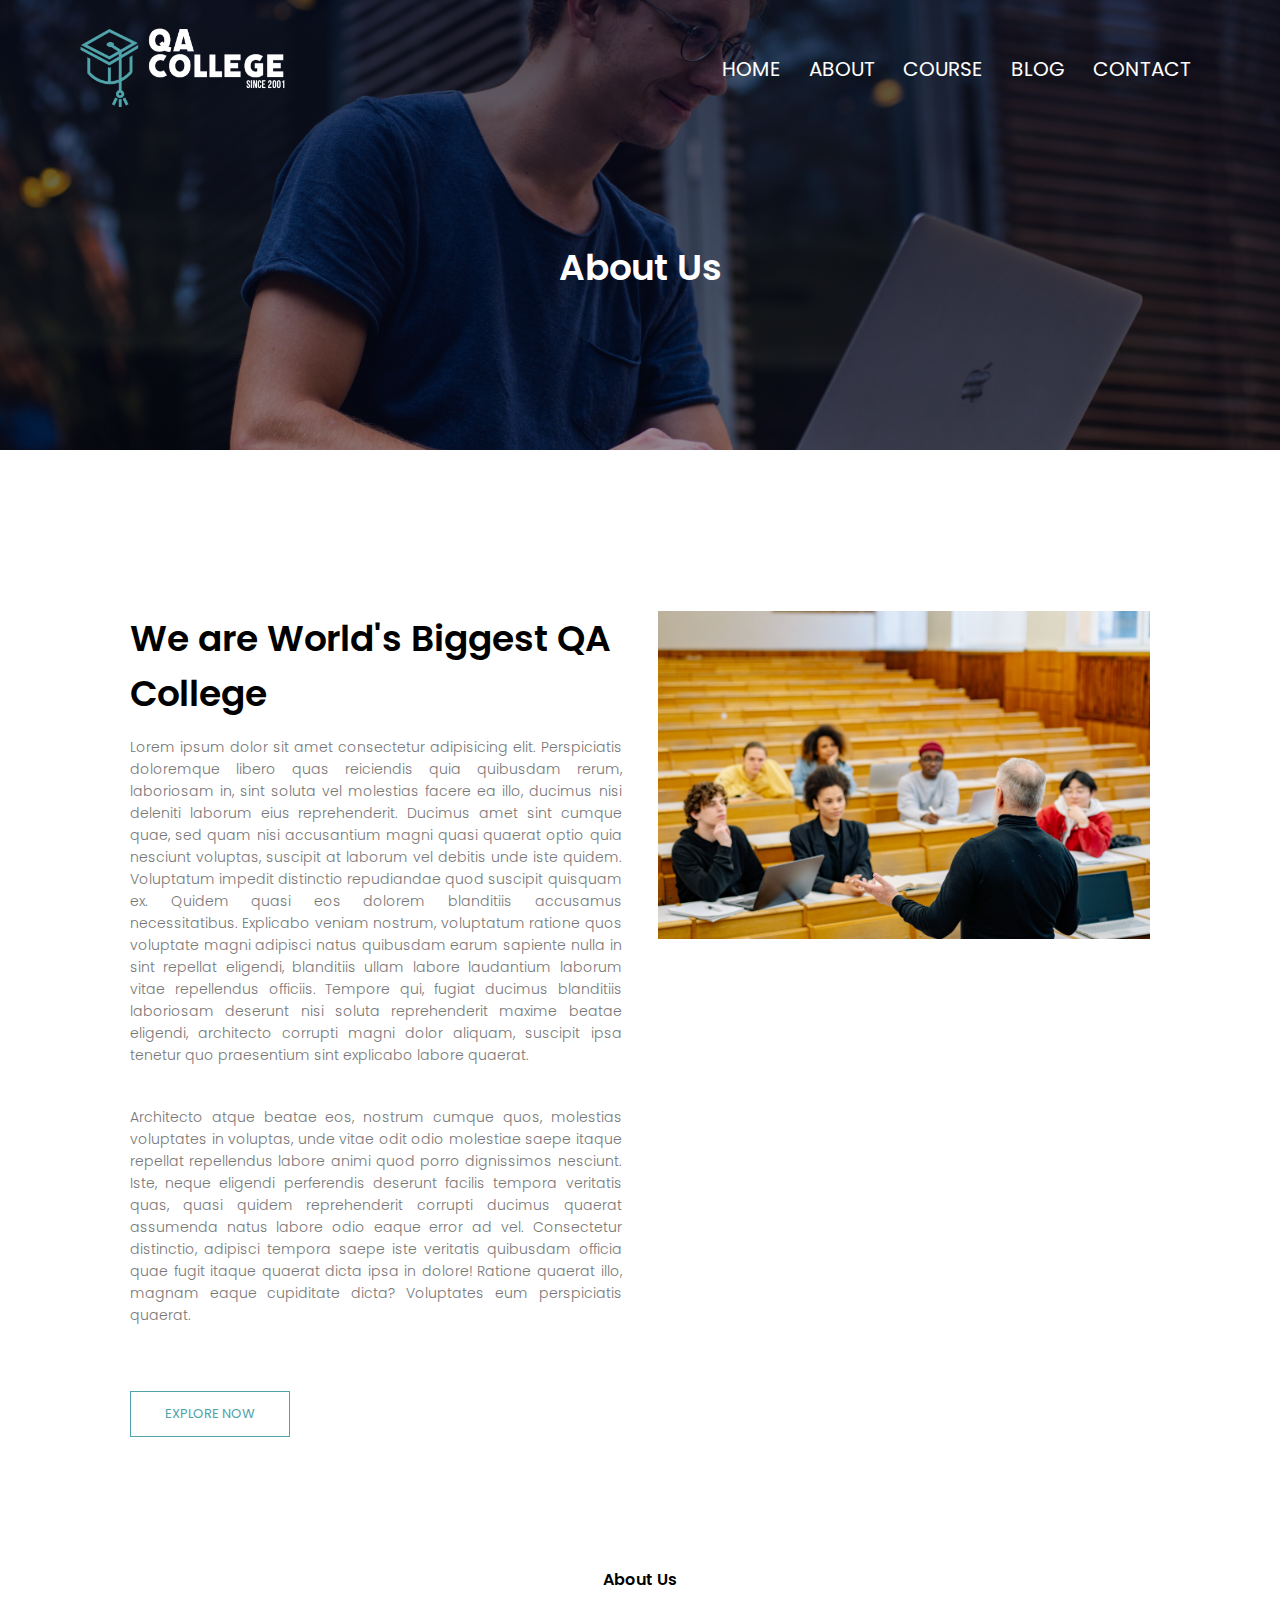
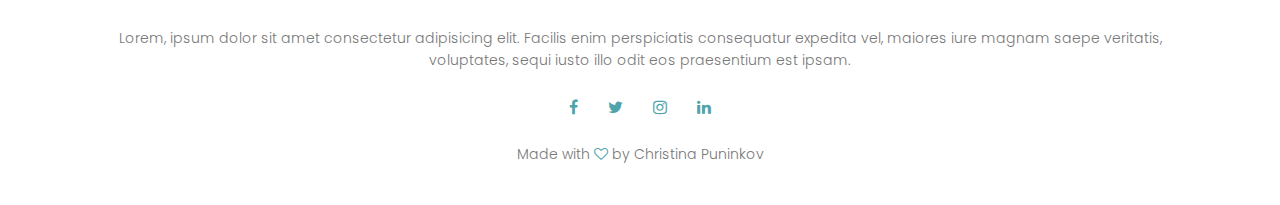
<file: about.html>
<!DOCTYPE html>
<html lang="en">
  <head>
    <meta charset="UTF-8" />
    <meta http-equiv="X-UA-Compatible" content="IE=edge" />
    <meta name="viewport" content="width=device-width, initial-scale=1.0" />
    <title>University website</title>
    <link rel="stylesheet" href="styles.css" />
    <link rel="preconnect" href="https://fonts.googleapis.com" />
    <link rel="preconnect" href="https://fonts.gstatic.com" crossorigin />
    <link
      href="https://fonts.googleapis.com/css2?family=Poppins:ital,wght@0,100;0,200;0,300;0,400;0,700;1,600&display=swap"
      rel="stylesheet"
    />
    <link
      rel="stylesheet"
      href="https://stackpath.bootstrapcdn.com/font-awesome/4.7.0/css/font-awesome.min.css"
    />
  </head>
  <body>
    <section class="sub-header">
      <nav>
        <a href="index.html"><img src="img/logo3.png" /></a>
        <div class="nav-links" id="navLinks">
          <i class="fa fa-times" onclick="hideMenu()"></i>
          <ul>
            <li><a href="index.html">HOME</a></li>
            <li><a href="about.html">ABOUT</a></li>
            <li><a href="course.html">COURSE</a></li>
            <li><a href="blog.html">BLOG</a></li>
            <li><a href="contact.html">CONTACT</a></li>
          </ul>
        </div>
        <i class="fa fa-bars" onclick="showMenu()"></i>
      </nav>

      <h1>About Us</h1>
    </section>

    <!-- ------- About us content---------->

    <section class="about-us">
      <div class="row">
        <div class="about-col">
          <h1>We are World's Biggest QA College</h1>
          <p>
            Lorem ipsum dolor sit amet consectetur adipisicing elit.
            Perspiciatis doloremque libero quas reiciendis quia quibusdam rerum,
            laboriosam in, sint soluta vel molestias facere ea illo, ducimus
            nisi deleniti laborum eius reprehenderit. Ducimus amet sint cumque
            quae, sed quam nisi accusantium magni quasi quaerat optio quia
            nesciunt voluptas, suscipit at laborum vel debitis unde iste quidem.
            Voluptatum impedit distinctio repudiandae quod suscipit quisquam ex.
            Quidem quasi eos dolorem blanditiis accusamus necessitatibus.
            Explicabo veniam nostrum, voluptatum ratione quos voluptate magni
            adipisci natus quibusdam earum sapiente nulla in sint repellat
            eligendi, blanditiis ullam labore laudantium laborum vitae
            repellendus officiis. Tempore qui, fugiat ducimus blanditiis
            laboriosam deserunt nisi soluta reprehenderit maxime beatae
            eligendi, architecto corrupti magni dolor aliquam, suscipit ipsa
            tenetur quo praesentium sint explicabo labore quaerat.
            <br />
            <p> Architecto atque beatae eos, nostrum cumque quos, molestias
              voluptates in voluptas, unde vitae odit odio molestiae saepe itaque
              repellat repellendus labore animi quod porro dignissimos nesciunt.
              Iste, neque eligendi perferendis deserunt facilis tempora veritatis
              quas, quasi quidem reprehenderit corrupti ducimus quaerat assumenda
              natus labore odio eaque error ad vel. Consectetur distinctio,
              adipisci tempora saepe iste veritatis quibusdam officia quae fugit
              itaque quaerat dicta ipsa in dolore! Ratione quaerat illo, magnam
              eaque cupiditate dicta? Voluptates eum perspiciatis quaerat.</p>
           
          </p>
          <a href="blog.html" class="hero-btn blue-btn">EXPLORE NOW</a>
        </div>
        <div class="about-col">
          <img src="img/about.jpg" alt="" />
        </div>
      </div>
    </section>

    <!-- ------- Footer---------->
    <section class="footer">
      <h4>About Us</h4>
      <p>
        Lorem, ipsum dolor sit amet consectetur adipisicing elit. Facilis enim
        perspiciatis consequatur expedita vel, maiores iure magnam saepe
        veritatis, <br />voluptates, sequi iusto illo odit eos praesentium est
        ipsam.
      </p>
      <div class="icons">
        <i class="fa fa-facebook"></i>
        <i class="fa fa-twitter"></i>
        <i class="fa fa-instagram"></i>
        <i class="fa fa-linkedin"></i>
      </div>

      <p>Made with <i class="fa fa-heart-o"></i> by Christina Puninkov</p>
    </section>

    <!-- ------- JavaScript for Toggle menu---------->
    <script>
      var navLinks = document.getElementById("navLinks");

      function showMenu() {
        navLinks.style.right = "0";
      }

      function hideMenu() {
        navLinks.style.right = "-200px";
      }
    </script>
    <!-- ------- JavaScript for Toggle menu---------->
  </body>
</html>
</file>
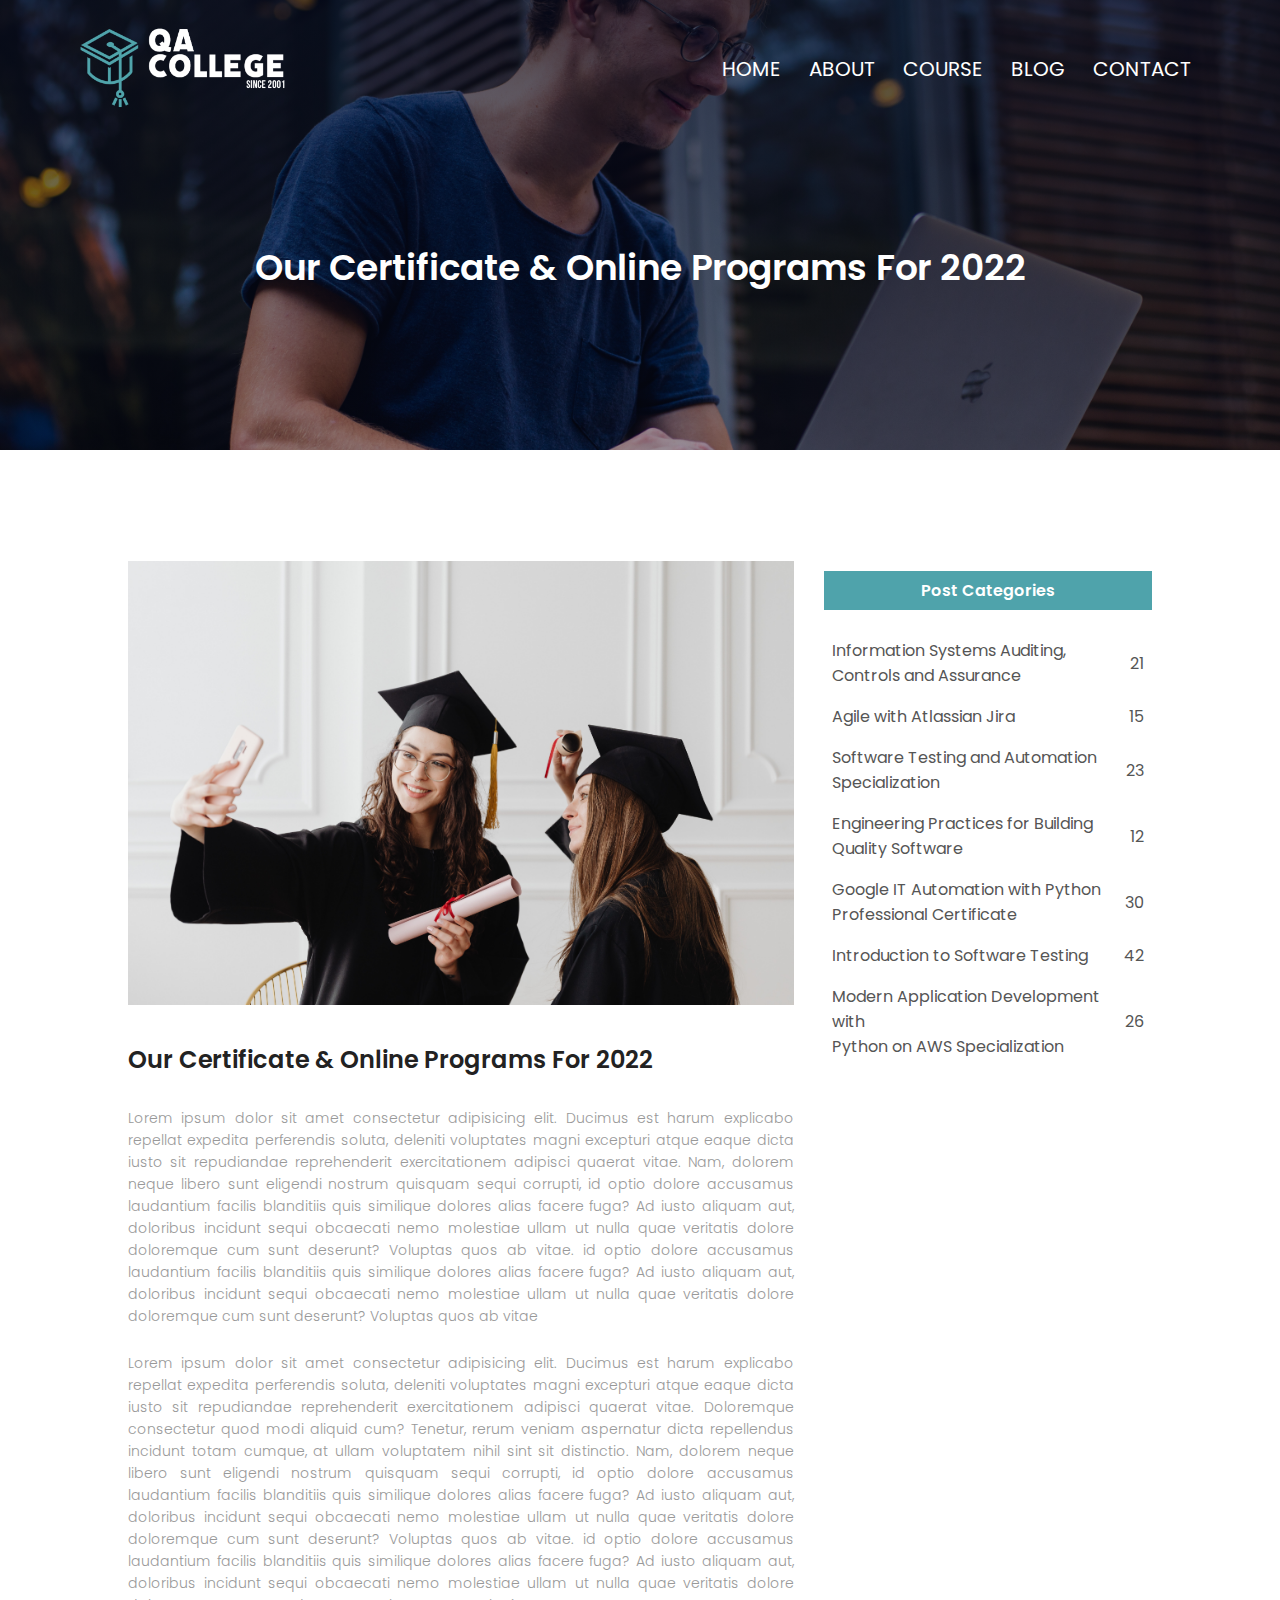
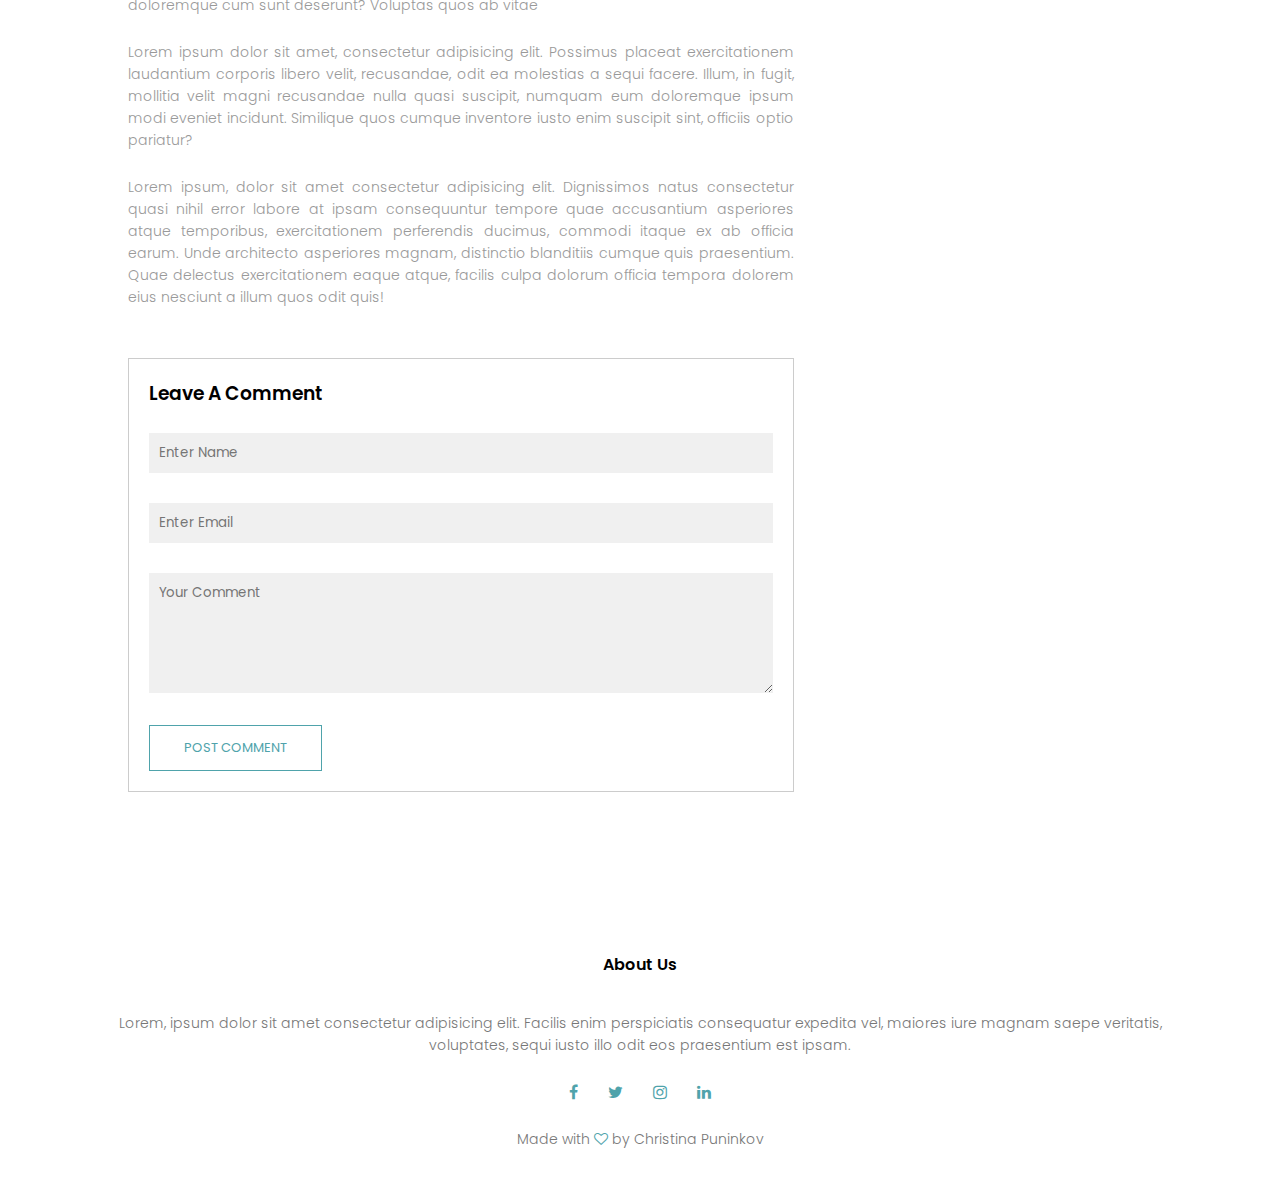
<file: blog.html>
<!DOCTYPE html>
<html lang="en">
  <head>
    <meta charset="UTF-8" />
    <meta http-equiv="X-UA-Compatible" content="IE=edge" />
    <meta name="viewport" content="width=device-width, initial-scale=1.0" />
    <title>University website</title>
    <link rel="stylesheet" href="styles.css" />
    <link rel="preconnect" href="https://fonts.googleapis.com" />
    <link rel="preconnect" href="https://fonts.gstatic.com" crossorigin />
    <link
      href="https://fonts.googleapis.com/css2?family=Poppins:ital,wght@0,100;0,200;0,300;0,400;0,700;1,600&display=swap"
      rel="stylesheet"
    />
    <link
      rel="stylesheet"
      href="https://stackpath.bootstrapcdn.com/font-awesome/4.7.0/css/font-awesome.min.css"
    />
  </head>
  <body>
    <section class="sub-header">
      <nav>
        <a href="index.html"><img src="img/logo3.png" /></a>
        <div class="nav-links" id="navLinks">
          <i class="fa fa-times" onclick="hideMenu()"></i>
          <ul>
            <li><a href="index.html">HOME</a></li>
            <li><a href="about.html">ABOUT</a></li>
            <li><a href="course.html">COURSE</a></li>
            <li><a href="blog.html">BLOG</a></li>
            <li><a href="contact.html">CONTACT</a></li>
          </ul>
        </div>
        <i class="fa fa-bars" onclick="showMenu()"></i>
      </nav>

      <h1>Our Certificate & Online Programs For 2022</h1>
    </section>

    <!-- ------- Blog Page Content ---------->

    <section class="blog-content">
      <div class="row">
        <div class="blog-left">
          <img src="img/certificate.jpg" alt="" />
          <h2>Our Certificate & Online Programs For 2022</h2>

          <p>
            Lorem ipsum dolor sit amet consectetur adipisicing elit. Ducimus est
            harum explicabo repellat expedita perferendis soluta, deleniti
            voluptates magni excepturi atque eaque dicta iusto sit repudiandae
            reprehenderit exercitationem adipisci quaerat vitae. Nam, dolorem
            neque libero sunt eligendi nostrum quisquam sequi corrupti, id optio
            dolore accusamus laudantium facilis blanditiis quis similique
            dolores alias facere fuga? Ad iusto aliquam aut, doloribus incidunt
            sequi obcaecati nemo molestiae ullam ut nulla quae veritatis dolore
            doloremque cum sunt deserunt? Voluptas quos ab vitae. id optio
            dolore accusamus laudantium facilis blanditiis quis similique
            dolores alias facere fuga? Ad iusto aliquam aut, doloribus incidunt
            sequi obcaecati nemo molestiae ullam ut nulla quae veritatis dolore
            doloremque cum sunt deserunt? Voluptas quos ab vitae
          </p>
          <br />
          <p>
            Lorem ipsum dolor sit amet consectetur adipisicing elit. Ducimus est
            harum explicabo repellat expedita perferendis soluta, deleniti
            voluptates magni excepturi atque eaque dicta iusto sit repudiandae
            reprehenderit exercitationem adipisci quaerat vitae. Doloremque
            consectetur quod modi aliquid cum? Tenetur, rerum veniam aspernatur
            dicta repellendus incidunt totam cumque, at ullam voluptatem nihil
            sint sit distinctio. Nam, dolorem neque libero sunt eligendi nostrum
            quisquam sequi corrupti, id optio dolore accusamus laudantium
            facilis blanditiis quis similique dolores alias facere fuga? Ad
            iusto aliquam aut, doloribus incidunt sequi obcaecati nemo molestiae
            ullam ut nulla quae veritatis dolore doloremque cum sunt deserunt?
            Voluptas quos ab vitae. id optio dolore accusamus laudantium facilis
            blanditiis quis similique dolores alias facere fuga? Ad iusto
            aliquam aut, doloribus incidunt sequi obcaecati nemo molestiae ullam
            ut nulla quae veritatis dolore doloremque cum sunt deserunt?
            Voluptas quos ab vitae
          </p>
          <br />
          <p>
            Lorem ipsum dolor sit amet, consectetur adipisicing elit. Possimus
            placeat exercitationem laudantium corporis libero velit, recusandae,
            odit ea molestias a sequi facere. Illum, in fugit, mollitia velit
            magni recusandae nulla quasi suscipit, numquam eum doloremque ipsum
            modi eveniet incidunt. Similique quos cumque inventore iusto enim
            suscipit sint, officiis optio pariatur?
          </p>
          <br />
          <p>
            Lorem ipsum, dolor sit amet consectetur adipisicing elit.
            Dignissimos natus consectetur quasi nihil error labore at ipsam
            consequuntur tempore quae accusantium asperiores atque temporibus,
            exercitationem perferendis ducimus, commodi itaque ex ab officia
            earum. Unde architecto asperiores magnam, distinctio blanditiis
            cumque quis praesentium. Quae delectus exercitationem eaque atque,
            facilis culpa dolorum officia tempora dolorem eius nesciunt a illum
            quos odit quis!
          </p>

          <div class="comment-box">
            <h3>Leave A Comment</h3>
            <form class="comment-form">
              <input type="text" placeholder="Enter Name" />
              <input type="email" placeholder="Enter Email" />
              <textarea rows="5" placeholder="Your Comment"></textarea>
              <button type="submit" class="hero-btn blue-btn">
                POST COMMENT
              </button>
            </form>
          </div>
        </div>
        <div class="blog-right">
          <h3>Post Categories</h3>
          <div>
            <span>Information Systems Auditing, Controls and Assurance</span>
            <span>21</span>
          </div>
          <div>
            <span>Agile with Atlassian Jira</span>
            <span>15</span>
          </div>
          <div>
            <span
              >Software Testing and Automation <br />
              Specialization</span
            >
            <span>23</span>
          </div>
          <div>
            <span
              >Engineering Practices for Building <br />
              Quality Software</span
            >
            <span>12</span>
          </div>
          <div>
            <span
              >Google IT Automation with Python Professional Certificate</span
            >
            <span>30</span>
          </div>
          <div>
            <span>Introduction to Software Testing</span>
            <span>42</span>
          </div>
          <div>
            <span
              >Modern Application Development with <br />
              Python on AWS Specialization</span
            >
            <span>26</span>
          </div>
        </div>
      </div>
    </section>

    <!-- ------- Footer---------->
    <section class="footer">
      <h4>About Us</h4>
      <p>
        Lorem, ipsum dolor sit amet consectetur adipisicing elit. Facilis enim
        perspiciatis consequatur expedita vel, maiores iure magnam saepe
        veritatis, <br />voluptates, sequi iusto illo odit eos praesentium est
        ipsam.
      </p>
      <div class="icons">
        <i class="fa fa-facebook"></i>
        <i class="fa fa-twitter"></i>
        <i class="fa fa-instagram"></i>
        <i class="fa fa-linkedin"></i>
      </div>

      <p>Made with <i class="fa fa-heart-o"></i> by Christina Puninkov</p>
    </section>

    <!-- ------- JavaScript for Toggle menu---------->
    <script>
      var navLinks = document.getElementById("navLinks");

      function showMenu() {
        navLinks.style.right = "0";
      }

      function hideMenu() {
        navLinks.style.right = "-200px";
      }
    </script>
    <!-- ------- JavaScript for Toggle menu---------->
  </body>
</html>
</file>
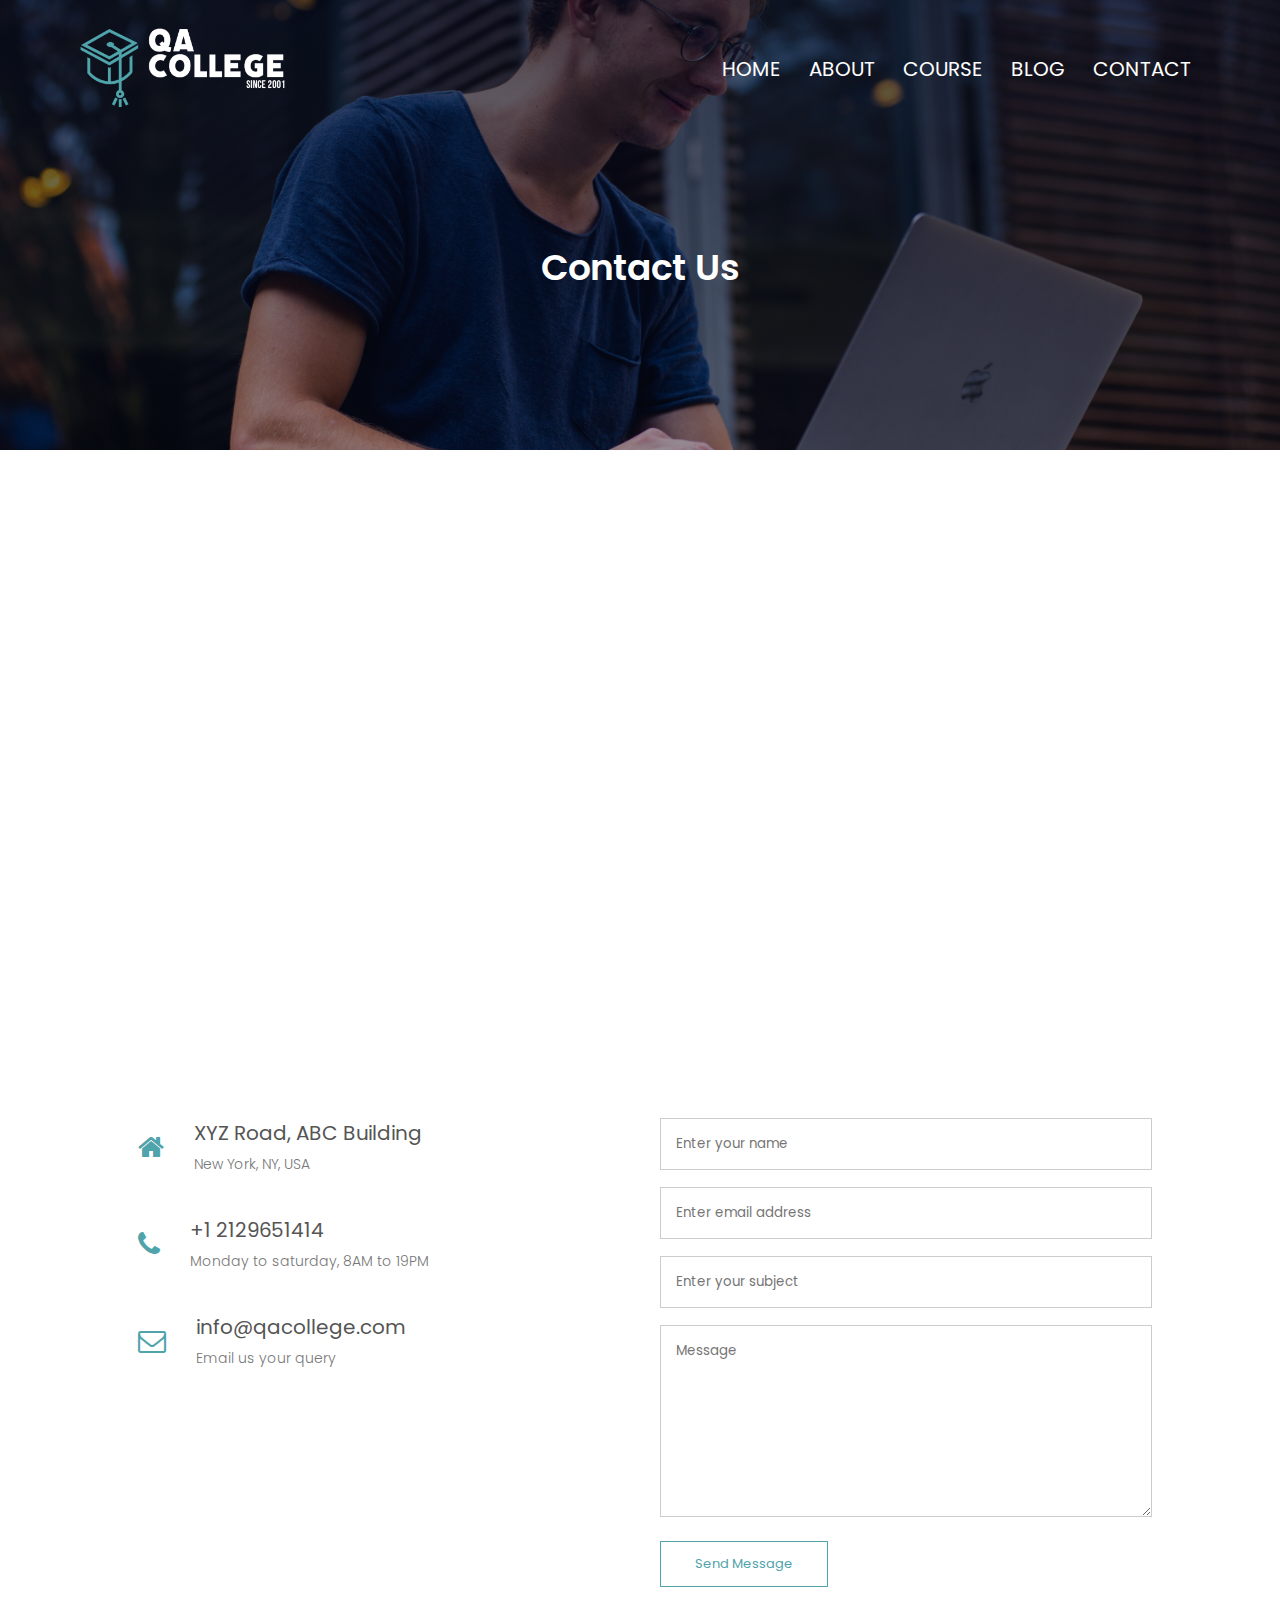
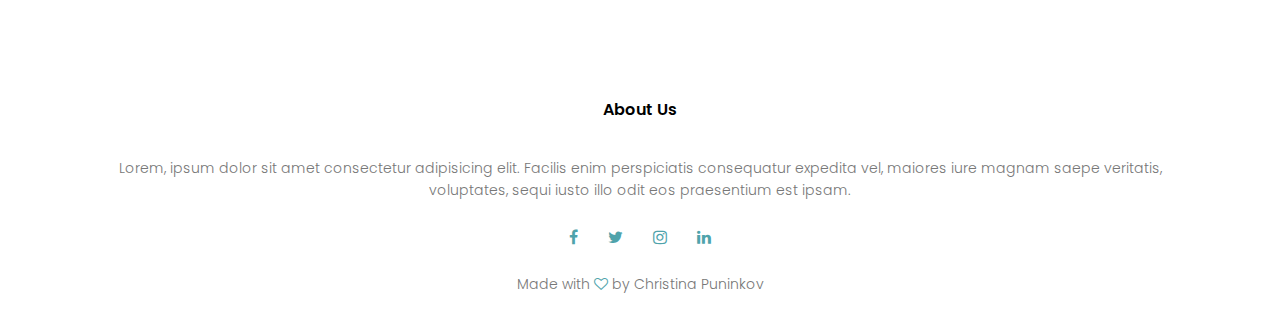
<file: contact.html>
<!DOCTYPE html>
<html lang="en">
  <head>
    <meta charset="UTF-8" />
    <meta http-equiv="X-UA-Compatible" content="IE=edge" />
    <meta name="viewport" content="width=device-width, initial-scale=1.0" />
    <title>University website</title>
    <link rel="stylesheet" href="styles.css" />
    <link rel="preconnect" href="https://fonts.googleapis.com" />
    <link rel="preconnect" href="https://fonts.gstatic.com" crossorigin />
    <link
      href="https://fonts.googleapis.com/css2?family=Poppins:ital,wght@0,100;0,200;0,300;0,400;0,700;1,600&display=swap"
      rel="stylesheet"
    />
    <link
      rel="stylesheet"
      href="https://stackpath.bootstrapcdn.com/font-awesome/4.7.0/css/font-awesome.min.css"
    />
  </head>
  <body>
    <section class="sub-header">
      <nav>
        <a href="index.html"><img src="img/logo3.png" /></a>
        <div class="nav-links" id="navLinks">
          <i class="fa fa-times" onclick="hideMenu()"></i>
          <ul>
            <li><a href="index.html">HOME</a></li>
            <li><a href="about.html">ABOUT</a></li>
            <li><a href="course.html">COURSE</a></li>
            <li><a href="blog.html">BLOG</a></li>
            <li><a href="contact.html">CONTACT</a></li>
          </ul>
        </div>
        <i class="fa fa-bars" onclick="showMenu()"></i>
      </nav>

      <h1>Contact Us</h1>
    </section>

    <!-- ------- contact us content---------->

    <section class="location">
      <iframe
        src="https://www.google.com/maps/embed?pb=!1m18!1m12!1m3!1d6047.487899529735!2d-73.99630192553285!3d40.723652848349914!2m3!1f0!2f0!3f0!3m2!1i1024!2i768!4f13.1!3m3!1m2!1s0x89c2598c5e51e2f3%3A0xce2f3449f490f818!2z16HXldeU15UsINeg15nXlSDXmdeV16jXpywg15DXqNem15XXqiDXlNeR16jXmdeq!5e0!3m2!1siw!2sil!4v1645705722342!5m2!1siw!2sil"
        width="600"
        height="450"
        style="border: 0"
        allowfullscreen=""
        loading="lazy"
      ></iframe>
    </section>

    <section class="contact-us">
      <div class="row">
        <div class="contact-col">
          <div>
            <i class="fa fa-home"></i>
            <span>
              <h5>XYZ Road, ABC Building</h5>
              <p>New York, NY, USA</p>
            </span>
          </div>
          <div>
            <i class="fa fa-phone"></i>
            <span>
              <h5>+1 2129651414</h5>
              <p>Monday to saturday, 8AM to 19PM</p>
            </span>
          </div>
          <div>
            <i class="fa fa-envelope-o"></i>
            <span>
              <h5>info@qacollege.com</h5>
              <p>Email us your query</p>
            </span>
          </div>
        </div>
        <div class="contact-col">
          <form class="contact-col">
            <input type="text" placeholder="Enter your name" required />
            <input type="email" placeholder="Enter email address" required />
            <input type="text" placeholder="Enter your subject" required />
            <textarea rows="8" placeholder="Message" required></textarea>
            <button type="submit" class="hero-btn blue-btn">
              Send Message
            </button>
          </form>
        </div>
      </div>
    </section>

    <!-- ------- Footer---------->
    <section class="footer">
      <h4>About Us</h4>
      <p>
        Lorem, ipsum dolor sit amet consectetur adipisicing elit. Facilis enim
        perspiciatis consequatur expedita vel, maiores iure magnam saepe
        veritatis, <br />voluptates, sequi iusto illo odit eos praesentium est
        ipsam.
      </p>
      <div class="icons">
        <i class="fa fa-facebook"></i>
        <i class="fa fa-twitter"></i>
        <i class="fa fa-instagram"></i>
        <i class="fa fa-linkedin"></i>
      </div>

      <p>Made with <i class="fa fa-heart-o"></i> by Christina Puninkov</p>
    </section>

    <!-- ------- JavaScript for Toggle menu---------->
    <script>
      var navLinks = document.getElementById("navLinks");

      function showMenu() {
        navLinks.style.right = "0";
      }

      function hideMenu() {
        navLinks.style.right = "-200px";
      }
    </script>
    <!-- ------- JavaScript for Toggle menu---------->
  </body>
</html>
</file>
<file: styles.css>
/* logo color: #4FA3AB */
/* original nav font: 13px */
/* original nav img width: 150px */

* {
  margin: 0;
  padding: 0;
  font-family: "Poppins", sans-serif;
}

.header {
  min-height: 100vh;
  width: 100%;
  background-image: linear-gradient(rgba(4, 9, 30, 0.7), rgba(4, 9, 30, 0.4)),
    url(img/people-gb52d96518_1920.jpg);
  background-position: center;
  background-size: cover;
  position: relative;
}
nav {
  display: flex;
  padding: 2% 6%;
  justify-content: space-between;
  align-items: center;
}
nav img {
  width: 210px;
}
.nav-links {
  flex: 1;
  text-align: right;
}
.nav-links ul li {
  list-style: none;
  display: inline-block;
  padding: 8px 12px;
  position: relative;
}
.nav-links ul li a {
  color: white;
  text-decoration: none;
  font-size: 20px;
}
.nav-links ul li::after {
  content: "";
  width: 0%;
  height: 2px;
  background: #4fa3ab;
  display: block;
  margin: auto;
  transition: 0.5s;
}
.nav-links ul li:hover::after {
  width: 100%;
}
.text-box {
  width: 90%;
  color: white;
  position: absolute;
  top: 50%;
  left: 50%;
  transform: translate(-50%, -50%);
  text-align: center;
}
.text-box h1 {
  font-size: 62px;
}
.text-box p {
  margin: 10px 0 40px;
  font-size: 14px;
  color: #fff;
}
.hero-btn {
  display: inline-block;
  text-decoration: none;
  color: #fff;
  border: 1px solid #fff;
  padding: 12px 34px;
  font-size: 13px;
  background: transparent;
  position: relative;
  cursor: pointer;
}
.hero-btn:hover {
  border: 1px solid #4fa3ab;
  background: #4fa3ab;
  transition: 1s;
}

nav .fa {
  display: none;
}

@media (max-width: 700px) {
  .text-box h1 {
    font-size: 20px;
  }

  .nav-links ul li {
    display: block;
  }
  .nav-links ul li a {
    font-size: 15px;
  }
  .nav-links {
    position: fixed;
    background-color: #4fa3ab;
    height: 100vh;
    width: 200px;
    top: 0;
    right: -200px;
    text-align: left;
    z-index: 2;
    transition: 1s;
  }
  nav .fa {
    display: block;
    color: #fff;
    margin: 10px;
    font-size: 22px;
    cursor: pointer;
  }
  .nav-links ul {
    padding: 20px;
  }
}

/* ----- course ----- */
.course {
  width: 80%;
  margin: auto;
  text-align: center;
  padding-top: 100px;
}
h1 {
  font-size: 36px;
  font-weight: 600;
}
p {
  color: #777;
  font-size: 14px;
  font-weight: 300;
  line-height: 22px;
  padding: 10px;
}

.row {
  margin-top: 5%;
  display: flex;
  justify-content: space-between;
}
.course-col {
  flex-basis: 31%;
  background: #bce7ebc9;
  border-radius: 10px;
  margin-bottom: 5%;
  padding: 20px 12px;
  box-sizing: border-box;
  transition: 0.5s;
}
h3 {
  text-align: center;
  font-weight: 600;
  margin: 10px 0;
}

.course-col:hover {
  box-shadow: 0 0 20px 0px rgba(0, 0, 0, 0.2);
}

@media (max-width: 700px) {
  .row {
    flex-direction: column;
  }
}

/* ------- campus ------- */

.campus {
  width: 80%;
  margin: auto;
  text-align: center;
  padding-top: 50px;
}
.campus-col {
  flex-basis: 32%;
  border-radius: 10px;
  margin-bottom: 30px;
  position: relative;
  overflow: hidden;
}
.campus-col img {
  width: 100%;
  display: block;
}
.layer {
  background: transparent;
  height: 100%;
  width: 100%;
  position: absolute;
  top: 0;
  left: 0;
  transition: all ease 0.5s;
}
.layer:hover {
  background: #62adb4bb;
}
.layer h3 {
  width: 100%;
  font-weight: 500;
  color: #fff;
  font-size: 26px;
  bottom: 0;
  left: 50%;
  transform: translateX(-50%);
  position: absolute;
  opacity: 0;
  transition: 0.5s;
}
.layer:hover h3 {
  bottom: 49%;
  opacity: 1;
}

/* ------- facilities ------- */
.facilities {
  width: 80%;
  margin: auto;
  text-align: center;
  padding-top: 100px;
}
.facilities-col {
  flex-basis: 31%;
  border-radius: 10px;
  margin-bottom: 5%;
  text-align: left;
}
.facilities-col img {
  width: 100%;
  border-radius: 10px;
}
.facilities-col p {
  padding: 0;
}
.facilities-col h3 {
  margin-top: 16px;
  margin-bottom: 15px;
  text-align: left;
}

/* ------- testimonials ------- */
.testimonials {
  width: 80%;
  margin: auto;
  padding-top: 100px;
  text-align: center;
}
.testimonials-col {
  flex-basis: 44%;
  border-radius: 10px;
  margin-bottom: 5%;
  text-align: left;
  background: #bce7ebc9;
  padding: 25px;
  cursor: pointer;
  display: flex;
}
.testimonials-col img {
  height: 60px;
  margin-left: 5px;
  margin-right: 30px;
  border-radius: 50%;
}
.testimonials-col p {
  padding: 0;
}
.testimonials-col h3 {
  margin-top: 15px;
  text-align: left;
}
.testimonials-col .fa {
  color: #4fa3ab;
}

@media (max-width: 700px) {
  .testimonials-col img {
    margin-left: 0px;
    margin-right: 15px;
  }
}

/* ------- call to action ------- */
.cta {
  margin: 100px auto;
  width: 80%;
  background-image: linear-gradient(rgba(0, 0, 0, 0.7), rgba(0, 0, 0, 0.7)),
    url(img/banner.jpg);
  background-position: center;
  background-size: cover;
  border-radius: 10px;
  text-align: center;
  padding: 100px 0;
}
.cta h1 {
  color: #fff;
  margin-bottom: 40px;
  padding: 0;
}

@media (max-width: 700px) {
  .cta h1 {
    font-size: 24px;
  }
}

/* ------- footer ------- */

.footer {
  width: 100%;
  text-align: center;
  padding: 30px 0;
}
.footer h4 {
  margin-bottom: 25px;
  margin-top: 20px;
  font-weight: 600;
}
.icons .fa {
  color: #4fa3ab;
  margin: 0 13px;
  cursor: pointer;
  padding: 18px 0;
}
.fa-heart-o {
  color: #4fa3ab;
}

/* --------- about us page -------- */

.sub-header {
  height: 50vh;
  width: 100%;
  background-image: linear-gradient(rgba(4, 9, 30, 0.7), rgba(4, 9, 30, 0.4)),
    url(img/background.jpg);
  background-position: center;
  background-size: cover;
  text-align: center;
  color: #fff;
}
.sub-header h1 {
  margin-top: 100px;
}

.about-us {
  width: 80%;
  margin: auto;
  padding-top: 80px;
  padding-bottom: 50px;
}
.about-col {
  flex-basis: 48%;
  padding: 30px 2px;
}
.about-col img {
  width: 100%;
}
.about-col h1 {
  padding-top: 0;
}
.about-col p {
  padding: 15px 0 25px;
  text-align: justify;
}
.blue-btn {
  border: 1px solid #4fa3ab;
  background: transparent;
  color: #4fa3ab;
  transition: 0.5s;
}
.blue-btn:hover {
  color: #fff;
}

/* --------- blog content -------- */

.blog-content {
  width: 80%;
  margin: auto;
  padding: 60px 0;
}

.blog-left {
  flex-basis: 65%;
}
.blog-left img {
  width: 100%;
}
.blog-left h2 {
  color: #222;
  font-weight: 600;
  margin: 30px 0;
}
.blog-left p {
  color: #999;
  padding: 0;
  text-align: justify;
}
.blog-right {
  flex-basis: 32%;
}
.blog-right h3 {
  background: #4fa3ab;
  color: #fff;
  padding: 7px 0;
  font-size: 16px;
  margin-bottom: 20px;
}
.blog-right div {
  display: flex;
  align-items: center;
  justify-content: space-between;
  color: #555;
  padding: 8px;
  box-sizing: border-box;
}
.comment-box {
  border: 1px solid #ccc;
  margin: 50px 0;
  padding: 10px 20px;
}
.comment-box h3 {
  text-align: left;
}
.comment-form input,
.comment-form textarea {
  width: 100%;
  padding: 10px;
  margin: 15px 0;
  box-sizing: border-box;
  border: none;
  outline: none;
  background: #f0f0f0;
}
.comment-form button {
  margin: 10px 0;
}
@media (max-width: 700px) {
  .sub-header h1 {
    font-size: 24px;
  }
}

/* --------- contact us page -------- */

.location {
  width: 80%;
  margin: auto;
  padding: 80px 0;
}
.location iframe {
  width: 100%;
}

.contact-us {
  width: 80%;
  margin: auto;
}
.contact-col {
  flex-basis: 48%;
  margin-bottom: 30px;
}
.contact-col div {
  display: flex;
  align-items: center;
  margin-bottom: 40px;
}
.contact-col div .fa {
  font-size: 28px;
  color: #4fa3ab;
  margin: 10px;
  margin-right: 30px;
}
.contact-col div p {
  padding: 0;
}
.contact-col div h5 {
  font-size: 20px;
  margin-bottom: 5px;
  color: #555;
  font-weight: 400;
}
.contact-col input,
.contact-col textarea {
  width: 100%;
  padding: 15px;
  margin-bottom: 17px;
  outline: none;
  border: 1px solid #ccc;
  box-sizing: border-box;
}
</file>
